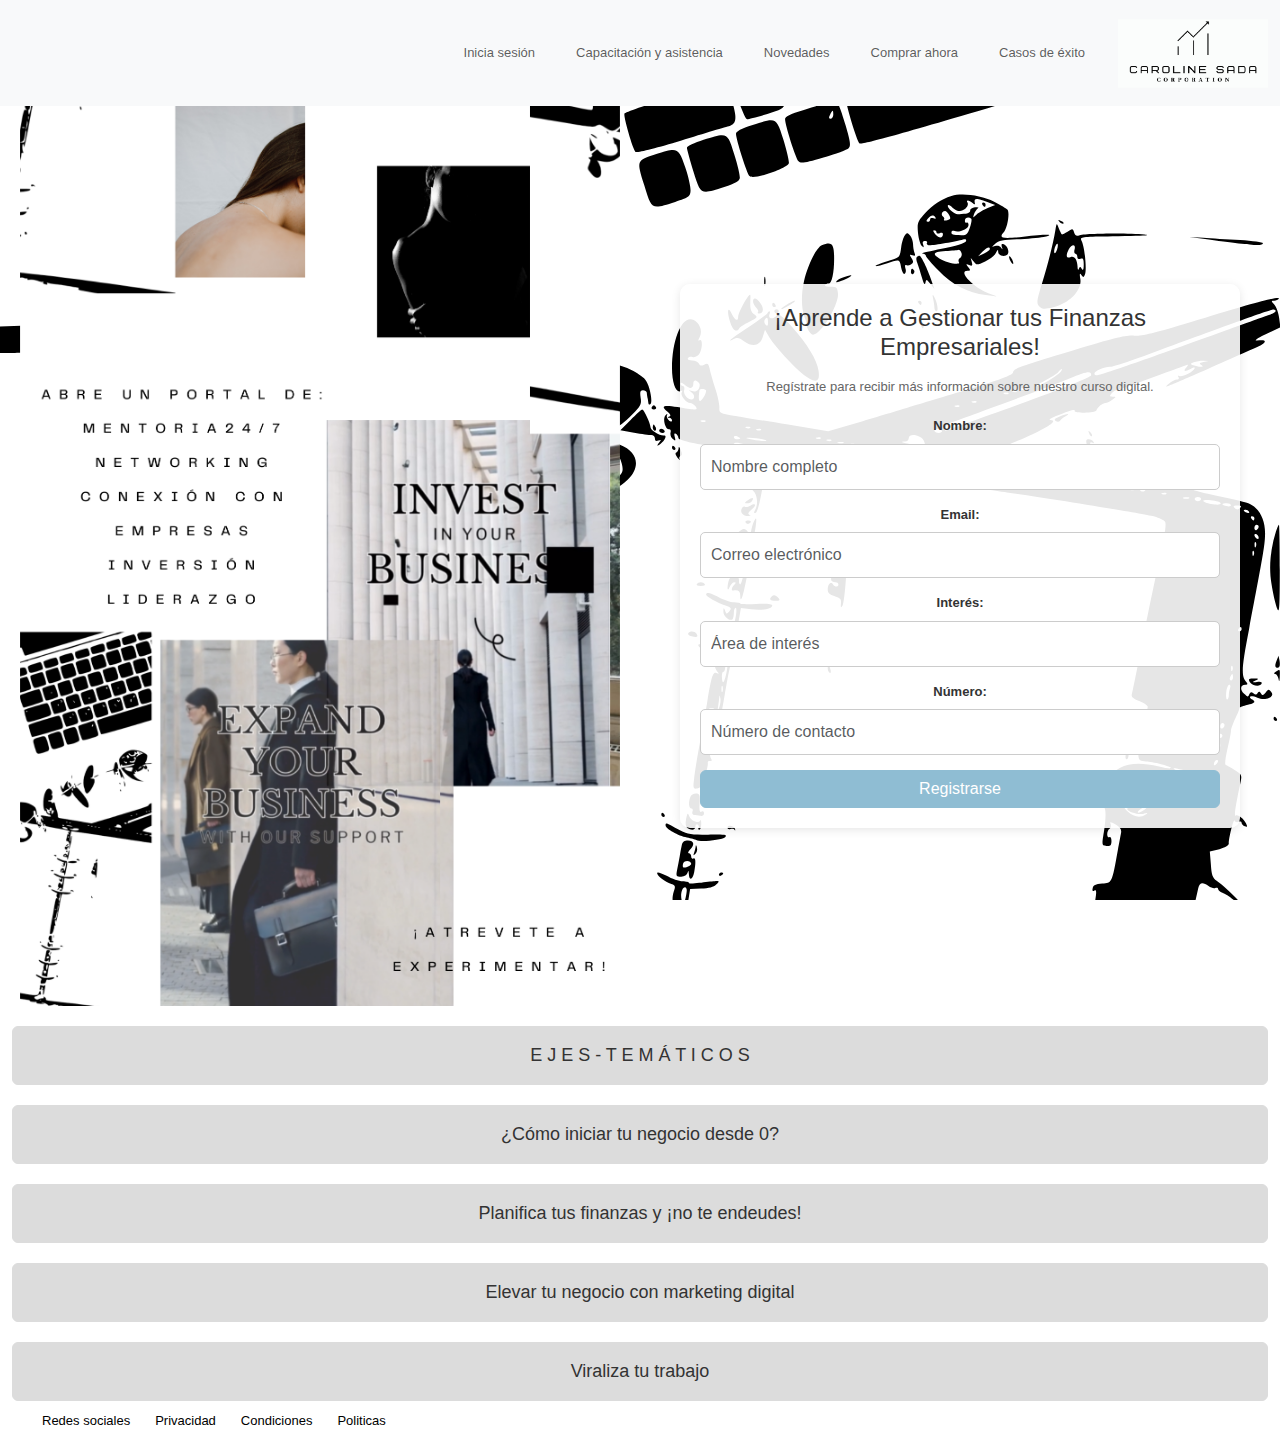
<file: forms/index.html>
<!DOCTYPE html>
<html lang="en">
<head>
 <meta charset="UTF-8">
 <meta name="viewport" content="width=device-width, initial-scale=1.0">
 <!-- Bootstrap CSS -->
 <link href="https://cdn.jsdelivr.net/npm/bootstrap@5.3.3/dist/css/bootstrap.min.css" rel="stylesheet">
 <title>Curso de Finanzas para Emprendedores</title>
 <link rel="stylesheet" href="estilos.css">
 <style>
  /* Estilos generales 1 parte */
  body {
      margin: 0;
      padding: 0;
      font-size: 13px;
      font-family: Arial, Arial, Helvetica, sans-serif;
      background-image: url('imagenes/blue.svg'); 
      background-size: cover;
      background-attachment: fixed;
      background-position: center;
    }
    </style>
</head>
<body>
  <header>
    <nav class="navbar navbar-expand-lg navbar-light bg-light">
        <div class="container-fluid">
            <a class="navbar-brand" href="#">
            </a>
            <button class="navbar-toggler" type="button" data-bs-toggle="collapse" data-bs-target="#navbarNav" aria-controls="navbarNav" aria-expanded="false" aria-label="Toggle navigation">
            <span class="navbar-toggler-icon"></span>
            </button>
            <div class="collapse navbar-collapse justify-content-end" id="navbarNav">
                <ul class="navbar-nav">
                    <li class="nav-item"><a class="nav-link" href="inicio.html">Inicia sesión</a>  </li>
                    <li class="nav-item"><a class="nav-link" href="capacitacion.html">Capacitación y asistencia</a> </li>
                    <li class="nav-item"><a class="nav-link" href="novedad.html">Novedades</a> </li>
                    <li class="nav-item"><a class="nav-link" href="comprar.html">Comprar ahora</a></li>
                    <li class="nav-item"><a class="nav-link" href="casos.html">Casos de éxito</a></li>
                    <li class="menu-icon"><a href=""></a></li>
                </ul>
            </div>
        </div>
    </nav>
  </header> <!-- Termino del encabezado -->
  <div class="container-fluid">
    <div class="row">
      <div class="col-lg-6">
        <div class="background-image"></div>
        
      </div>
      <div class="col-lg-6 d-flex align-items-center">
        <div class="container">
            <div class="form-container">
                <h2>¡Aprende a Gestionar tus Finanzas Empresariales!</h2>
                <p>Regístrate para recibir más información sobre nuestro curso digital.</p>
                <form id="registration-form" action="#" method="post" class="needs-validation" novalidate>
                    <label for="nombre" class="form-label">Nombre:</label>
                    <input type="text" id="nombre" name="nombre" class="form-control" placeholder="Nombre completo" required>
                    <div class="invalid-feedback">Por favor ingresa tu nombre.</div>
    
                    <label for="email" class="form-label">Email:</label>
                    <input type="email" id="email" name="email" class="form-control" placeholder="Correo electrónico" required>
                    <div class="invalid-feedback">Por favor ingresa un correo electrónico válido.</div>
    
                    <label for="interes" class="form-label">Interés:</label>
                    <input type="text" id="interes" name="interes" class="form-control" placeholder="Área de interés" required>
                    <div class="invalid-feedback">Por favor ingresa tu área de interés.</div>
    
                    <label for="numero" class="form-label">Número:</label>
                    <input type="text" id="numero" name="numero" class="form-control" placeholder="Número de contacto" required>
                    <div class="invalid-feedback">Por favor ingresa tu número de contacto.</div>
                    <button type="submit" class="btn btn-primary">Registrarse</button>
                    <!-- Mensaje de éxito oculto -->
                    <div id="success-message" class="success-message d-none">¡Te has registrado con éxito!</div>
                </form>
            </div>
        </div>
    </div>
    
    <script>
        document.getElementById('registration-form').addEventListener('submit', function(event) {
            if (this.checkValidity() === false) {
                event.preventDefault(); // Evitar el envío del formulario si no es válido
                event.stopPropagation();
            } else {
                var successMessage = document.getElementById('success-message');
                successMessage.classList.remove('d-none'); // Mostrar el mensaje de éxito
            }
            
            this.classList.add('was-validated'); // Agregar la clase de validación de Bootstrap
        });
    </script>
    <!-- Bootstrap Bundle with Popper -->
    <script src="https://cdn.jsdelivr.net/npm/bootstrap@5.3.3/dist/js/bootstrap.bundle.min.js"></script>
    <script>
        // Validación de Formulario Bootstrap
        (function () {
            'use strict'

            // Obtener todos los formularios a los que queremos aplicar estilos de validación de Bootstrap personalizados
            var forms = document.querySelectorAll('.needs-validation')

            // Iterar sobre ellos y evitar el envío
            Array.prototype.slice.call(forms)
                .forEach(function (form) {
                    form.addEventListener('submit', function (event) {
                        if (!form.checkValidity()) {
                            event.preventDefault()
                            event.stopPropagation()
                        }

                        form.classList.add('was-validated')
                    }, false)
                })
        })()
    </script>
          </div>
          <div class="course-buttons">
            <button class="btn btn-primary">E J E S - T E M Á T I C O S</button>
            <button class="btn btn-primary">¿Cómo iniciar tu negocio desde 0?</button>
            <button class="btn btn-primary">Planifica tus finanzas y ¡no te endeudes!</button>
            <button class="btn btn-primary">Elevar tu negocio con marketing digital</button>
            <button class="btn btn-primary">Viraliza tu trabajo</button>
          </form>
        </div>
      </div>
    </div>
  </div>
  <footer class="final">
    <ul class="footer-left"><!--es importante no olvidar llamar las clases porque si no no se hacen los cambios-->
      <li><a href="#">Redes sociales</a></li>
      <li><a href="">Privacidad</a></li><!--En el href se pone el link de cada una de las viñetas y es lo que permite que el hipervinculo te lleve a otra dirección-->
      <li><a href="">Condiciones</a></li>
      <li><a href="#">Politicas</a></li>
    </ul>
  </footer>
<!--<script src="script.js"></script>Se agrega el script de js para validar-->
<!-- Bootstrap Bundle with Popper -->
<script src="https://cdn.jsdelivr.net/npm/bootstrap@5.3.3/dist/js/bootstrap.bundle.min.js"></script>
</body>
</html>
</file>
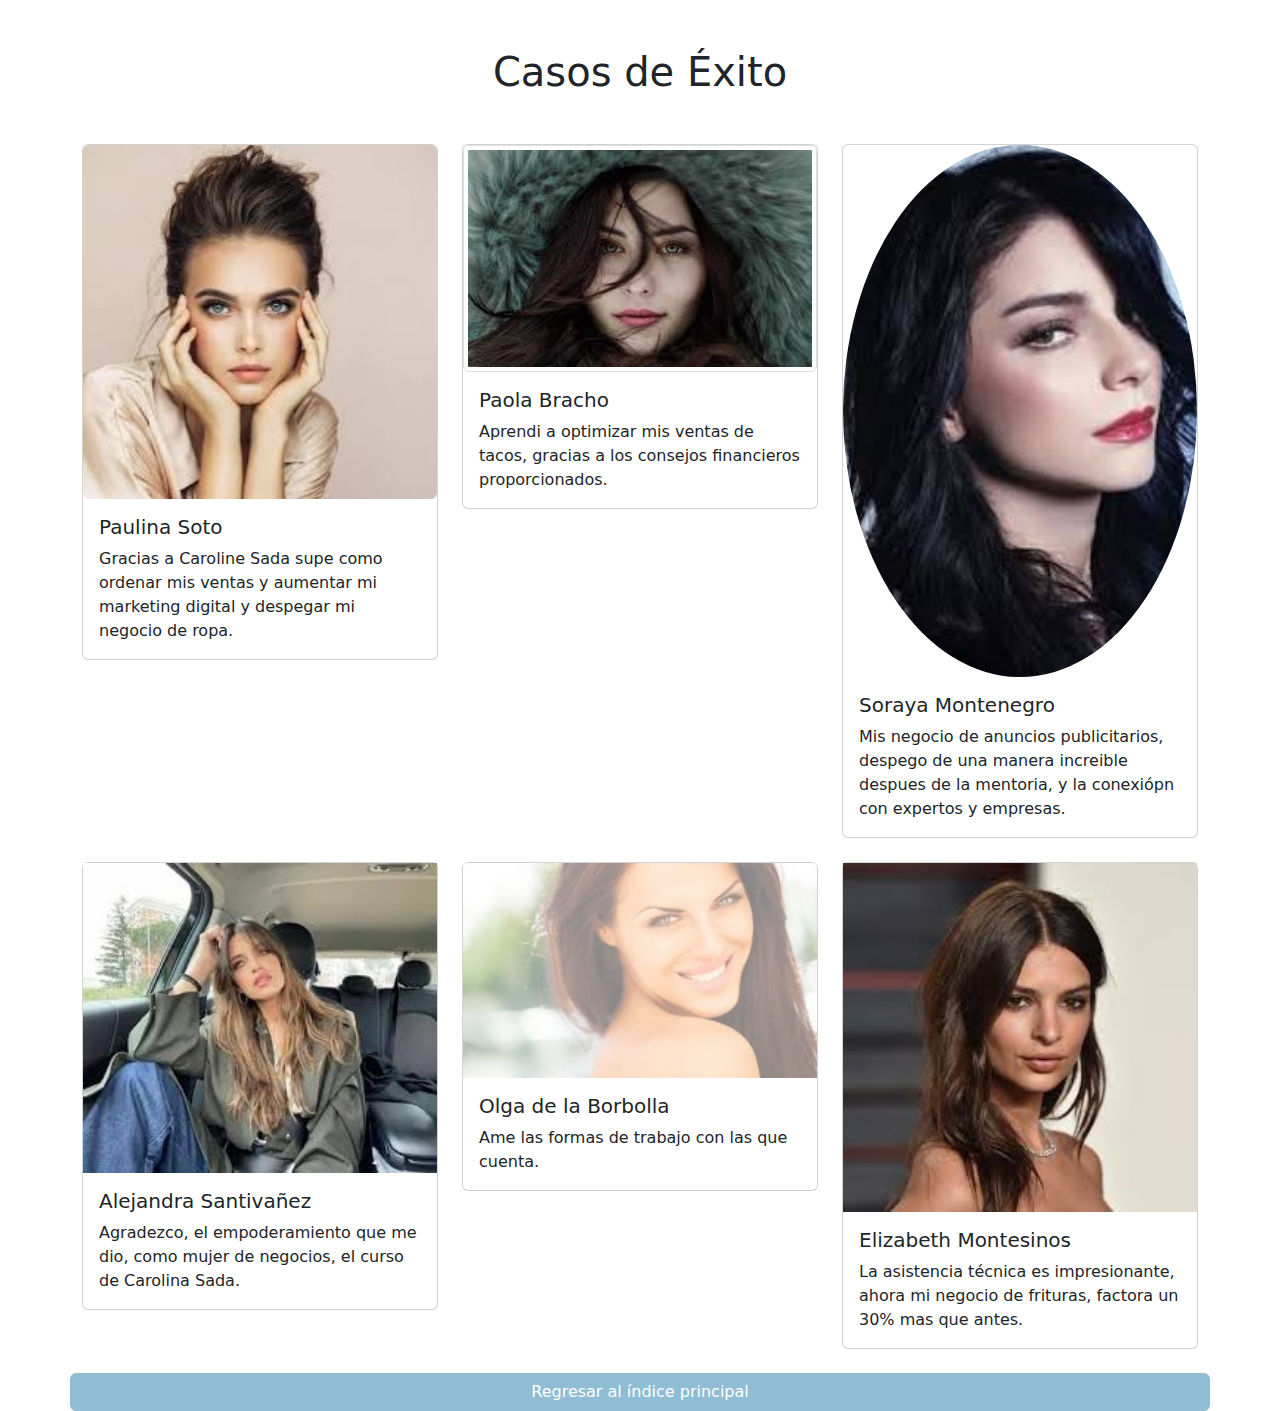
<file: forms/casos.html>
<!DOCTYPE html>
<html lang="en">
<head>
    <meta charset="UTF-8">
    <meta name="viewport" content="width=device-width, initial-scale=1.0">
    <title>Casos de Éxito</title>
    <!-- Bootstrap CSS -->
    <link href="https://cdn.jsdelivr.net/npm/bootstrap@5.3.3/dist/css/bootstrap.min.css" rel="stylesheet">
    <style>
        .case-image {
            max-width: 100%;
            height: auto;
        }
    </style>
</head>
<body>
    <div class="container">
        <h1 class="text-center mt-5">Casos de Éxito</h1><!-- el alinea el titulo al centro l mt, se agrega el tamalo del marguen , de acuerdo a bootstrap -->
        <div class="row mt-5"><!-- Row crea una linea y una fila de acuerdo a bootstrap -->
            <div class="col-md-4 mb-4">
                <div class="card">
                    <img src="imagenes/1.svg" class="rounded" alt="Paulina Soto"><!-- Imagen con orillas redondas-->
                    <div class="card-body">
                        <h5 class="card-title">Paulina Soto</h5>
                        <p class="card-text">Gracias a Caroline Sada supe como ordenar mis ventas y aumentar mi marketing digital y despegar mi negocio de ropa.</p>
                    </div>
                </div>
            </div>
            <div class="col-md-4 mb-4">
                <div class="card"><!-- Clase para crear una tarjeta de bootstrap -->
                    <img src="imagenes/2.svg" class="img-thumbnail" alt="Paola Bracho"><!-- Imagen con miniatura-->
                 <div class="card-body"><!-- Hacer un contenedor rectangular, donde podemos agregar contenido, imagenes o texto-->
                        <h5 class="card-title">Paola Bracho</h5>
                        <p class="card-text">Aprendi a optimizar mis ventas de tacos, gracias a los consejos financieros proporcionados.</p>
                    </div>
                </div>
            </div>
            <div class="col-md-4 mb-4">
                <div class="card">
                    <img src="imagenes/3.svg" class="rounded-circle" alt="Soraya Montenegro"><!-- Imagen redondeada en circulo-->
                    <div class="card-body">
                        <h5 class="card-title">Soraya Montenegro</h5>
                        <p class="card-text"> Mis negocio de anuncios publicitarios, despego de una manera increible despues de la mentoria, y la conexiópn con expertos y empresas.</p>
                    </div>
                </div>
            </div>
            <div class="col-md-4 mb-4">
                <div class="card">
                    <img src="imagenes/4.svg" class="img-fluid"  alt="Alejandra Santivañez"><!-- Fluid significa que es una imagen responsiva que se ajustara a la imagen automaticamente y que se puede agregar mas caracteristicas delante-->
                    <div class="card-body">
                        <h5 class="card-title">Alejandra Santivañez</h5>
                        <p class="card-text">Agradezco, el empoderamiento que me dio, como mujer de negocios, el curso de Carolina Sada.</p>
                    </div>
                </div>
            </div>
            <div class="col-md-4 mb-4">
                <div class="card">
                    <img src="imagenes/5.svg" class="img-fluid opacity-50 imagen-acabado"  alt="Olga de la Borbolla"><!-- Imagen con opacidad-->
                    <div class="card-body">
                        <h5 class="card-title">Olga de la Borbolla</h5>
                        <p class="card-text">Ame las formas de trabajo con las que cuenta.</p>
                    </div>
                </div>
            </div>
            <div class="col-md-4 mb-4">
                <div class="card">
                    <img src="imagenes/6.svg" class="img-fluid blur imagen-acabado"  alt="Elizabeth Montesinos">  <!-- Imagen con desenfoque-->
                    <div class="card-body">
                        <h5 class="card-title">Elizabeth Montesinos</h5>
                        <p class="card-text">La asistencia técnica es impresionante, ahora mi negocio de frituras, factora un 30% mas que antes.</p>
                    </div>
                </div>
            </div>
            <style>   
.btn-primary {/* Sirve para poner todos los botones que se encuentren en la página de un solo color */
    background-color: #8fbdd3; 
    border-color:#8fbdd3; 
    color: #ffffff;
}
</style><!--El style sirve para poder meter dentro del mismo html, una clase de css, en caso de que sea mas facil ponerla aqui que en el css especifico, es importante no olvidar este style-->
            <a href="index.html" class="btn btn-primary">Regresar al índice principal</a>

    <!-- Bootstrap Bundle with Popper -->
    <script src="https://cdn.jsdelivr.net/npm/bootstrap@5.3.3/dist/js/bootstrap.bundle.min.js"></script>
</body>
</html>
</file>
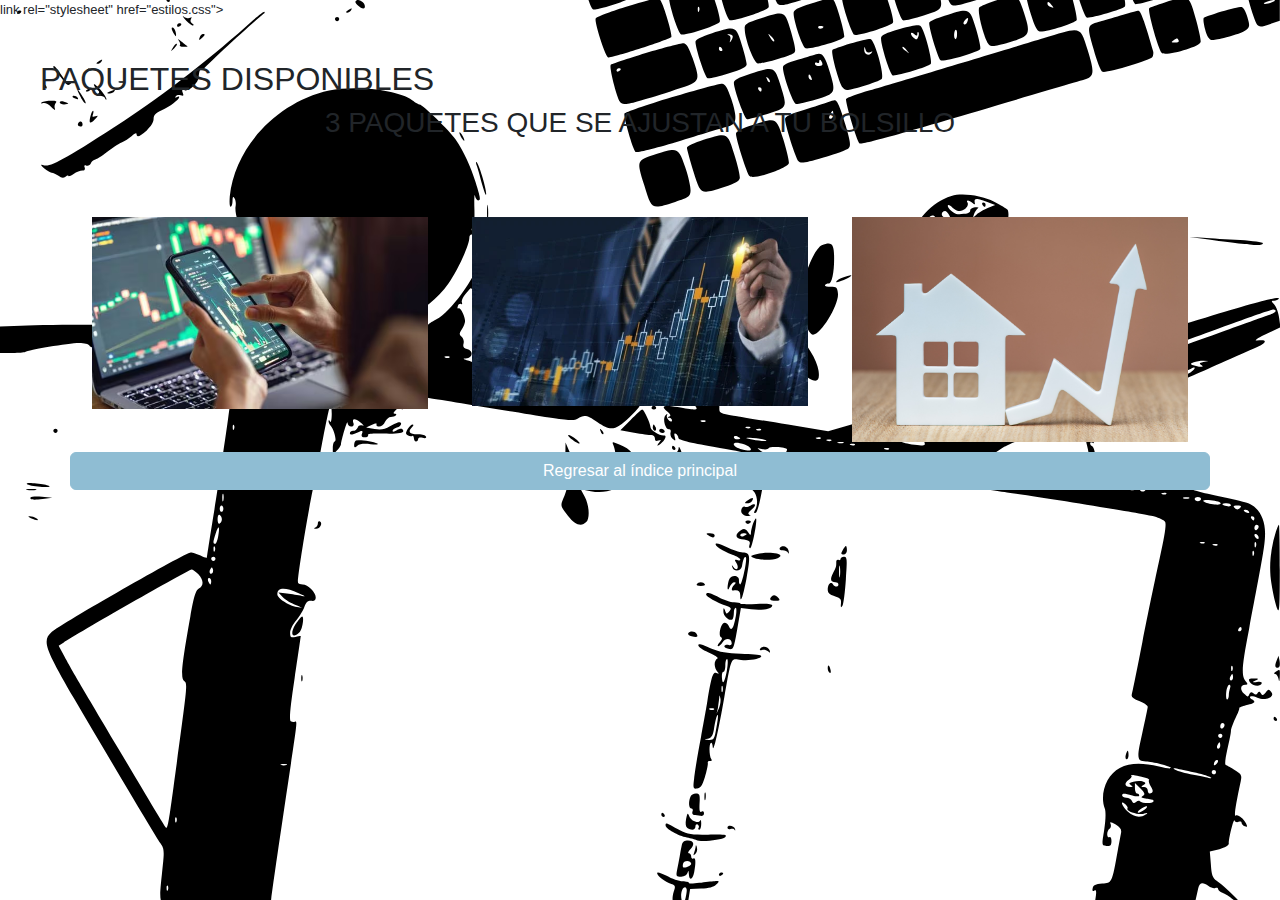
<file: forms/comprar.html>
<!DOCTYPE html>
<html lang="en">
<head>
    <meta charset="UTF-8">
    <meta name="viewport" content="width=device-width, initial-scale=1.0">
    <title>Casos de Éxito</title>
    <!-- Bootstrap CSS -->
    <link href="https://cdn.jsdelivr.net/npm/bootstrap@5.3.3/dist/css/bootstrap.min.css" rel="stylesheet">
    link rel="stylesheet" href="estilos.css">
 <style>
  /* Estilos generales 1 parte */
  body {
      margin: 0;
      padding: 0;
      font-size: 13px;
      font-family: Arial, Arial, Helvetica, sans-serif;
      background-image: url('imagenes/blue.svg'); 
      background-size: cover;
      background-attachment: fixed;
      background-position: center;
    }
    </style>
</head>
<body><!-- Proyectos -->
 <section id="proyectos" class="proyectos-recientes seccion-clara d-flex flex-column">
    <h2 class="seccion-titulo texto-negro text center ">PAQUETES DISPONIBLES</h2>
    <h3 class="seccion-descripcion text-center">3 PAQUETES QUE SE AJUSTAN A TU BOLSILLO</h3>
    <!-- Galeria de Proyectos -->
    <div class="container text-center proyectos-contenedor">
      <div class="row">
        <!-- Proyecto 1 -->
        <div class="col-12 col-md-6 col-lg-4">
          <div class="proyecto">
            <img src="imagenes/33.png" class="img-fluid" sizes="100" alt="99 PESOS MENSUALES ">
            <div class="overlay">
              <p>Proyecto 1</p>
              <div class="iconos-contenedor">
                <a href="https://github.com/" target="_blank" rel="noopener noreferrer">
                  <i class="bi bi-github"></i>
                </a>
                <a href="#" target="_blank" rel="noopener noreferrer">
                  <i class="bi bi-laptop"></i>
                </a>
              </div>
            </div>
          </div>
        </div>
        <!-- Proyecto 2 -->
        <div class="col-12 col-md-6 col-lg-4">
          <div class="proyecto">
            <img src="imagenes/32.png" class="img-fluid"  sizes="100" alt="400 PESOS SEIS MESES">
            <div class="overlay">
              <p>Proyecto 2</p>
              <div class="iconos-contenedor">
                <a href="https://github.com/" target="_blank" rel="noopener noreferrer">
                  <i class="bi bi-github"></i>
                </a>
                <a href="#/" target="_blank" rel="noopener noreferrer">
                  <i class="bi bi-laptop"></i>
                </a>
              </div>
            </div>
          </div>
        </div>
        <!-- Proyecto 3 -->
        <div class="col-12 col-md-6 col-lg-4">
          <div class="proyecto">
            <img src="imagenes/34.png " class="img-fluid" sizes="100"  alt="750 PESOS ANUALES">
            <div class="overlay">
              <p>Proyecto 3</p>
              <div class="iconos-contenedor">
                <a href="https://github.com/" target="_blank" rel="noopener noreferrer">
                  <i class="bi bi-github"></i>
                </a>
                <a href="#/" target="_blank" rel="noopener noreferrer">
                  <i class="bi bi-laptop"></i>
                </a>
              </div>
            </div>
          </div>
        </div>

    <style>  
    /* Proyectos */

.proyectos-recientes {
  padding: 40px;
}

.proyectos-recientes img {
  height: 100%;
  width: 100%;
  padding: 10px;
  border-radius: 10px;
  display: block;
  transition: all 0.2s ease;
}

.proyectos-contenedor {
  padding-top: 60px;
  margin-bottom: 40px;
}

.overlay {
  transition: all 0.2s ease;
  opacity: 0;
  position: absolute;
  top: 50%;
  left: 50%;
  transform: translate(-50%, -50%);
  text-align: center;
}

.overlay p {
  font-size: 25px;
  font-weight: bold;
  margin-bottom: 0;
}

.proyecto {
  position: relative;
}

.proyecto:hover img {
  opacity: 0.2;
}

.proyecto:hover .overlay {
  opacity: 1;
}

.overlay .iconos-contenedor {
  display: flex;
}

.overlay i {
  color: black;
  font-size: 60px;
  margin: 10px;
}
</style>
  <style>   
    .btn-primary {/* Sirve para poner todos los botones que se encuentren en la página de un solo color */
        background-color: #8fbdd3; 
        border-color:#8fbdd3; 
        color: #ffffff;
    }
    </style><!--El style sirve para poder meter dentro del mismo html, una clase de css, en caso de que sea mas facil ponerla aqui que en el css especifico, es importante no olvidar este style-->
                <a href="index.html" class="btn btn-primary">Regresar al índice principal</a>
    
        <!-- Bootstrap Bundle with Popper -->
        <script src="https://cdn.jsdelivr.net/npm/bootstrap@5.3.3/dist/js/bootstrap.bundle.min.js"></script>
    </body>
    </html>
</file>
<file: forms/estilos.css>
body {
    margin: 0;
    padding: 0;
    font-size: 13px;
    font-family: Arial, Arial, Helvetica, sans-serif;
}
  /* Barra de navegacion */
  header{
    width: 100%;
    height:60 px;

}
header nav{
display:flex;
justify-content  : flex-end;

}
header nav .navbar-nav{
    width: 250 px;
    height: auto;
    display: flex;
    list-style: none;
    justify-content: center;
    align-items: center;
    cursor:pointer;
    
}
a{
    text-decoration: none;
    margin-right: 25px;
    color:black;
}

nav .navbar-nav .menu-icon{
    background-image:url("imagenes/caroline.svg") ;
    width: 150px;
    height: 90px;
    background-size: contain;
    background-position: center;
    background-repeat: no-repeat;
    
    }
    nav .navbar-nav img{
        border-radius: 80px;
        margin-left: 15px;
        width: 35px;
        height:35px;
    
    }
/* Estilos generales */
.background-image {
    background-image: url('imagenes/empoderar.svg');
    background-size: contain; /* Cambiada a "contain" para que la imagen se ajuste al contenedor */
    background-repeat: no-repeat;
    background-position: center;
    height: 100vh;
    width: 100%; /* Ajusta el ancho de la imagen*/
    display: flex;
    justify-content: center;
    align-items: center;
}

.container {
    max-width: 600px; /* Limita el ancho del contenido */
    padding: 20px;
    text-align: center;
}

.course-buttons {
    display: flex;
    flex-direction: column;
    gap: 20px;
    margin-top: 20px; /* Espacio entre los botones y el formulario */
 
}
.course-buttons button {
    padding: 15px 30px;
    font-size: 18px;
    font-family: "Helvetica";
    background-color:#dcdcdc; /* Color deseado*/
    border-color:#dcdcdc ;
    color:#333
    
}

.form-container {
    flex: 1;
    padding: 20px;
    background-color: rgba(255, 255, 255, 0.9);
    border-radius: 10px;
    box-shadow: 0 2px 10px rgba(0, 0, 0, 0.1);
    cursor:pointer;
   }
   h2 {
    font-size: 24px;
    color: #333;
    margin-bottom: 15px;
   }
   p {
    color: #666;
    margin-bottom: 20px;
   }
   form {
    display: flex;
    flex-direction: column;
   }
   label {
    font-weight: bold;
    color: #333;
    margin-bottom: 5px;
   }
   input[type="text"],
   input[type="email"],
   input[type="interes"],
   input[type="numero"] /*Te lleva al final de las letras de abajo de una página*/
    {
    padding: 10px;
    margin-bottom: 15px;
    border: 1px solid #ccc;
    border-radius: 5px;
   }
   button {
    padding: 12px 20px;
    border-radius: 5px;
    cursor: pointer;
    transition: background-color 0.3s ease;
   
   }
   button:hover {
    background-color:#e4dcd7;
   }   
   form button[type="submit"] {
    background-color:#8fbdd3;
    border-color: #8fbdd3; 
    color: #ffffff; /*Color de la letra del boton del formulario*/
}

   footer{
    width:100%;
    height: 0px;
    position:relative;
    bottom:0;
    display:grid;
    grid-template-columns:1fr 1fr;/*Tamaño de las filas y columnas*/
    align-items:center;
    font-size:13px;
    background-color:none;
    border-top: none;

}
footer ul{
    margin:10px;
    list-style:none;
    display:flex;
    padding-left:auto;
}
footer .footer-left {
    justify-content: flex-start;
}
</file>
